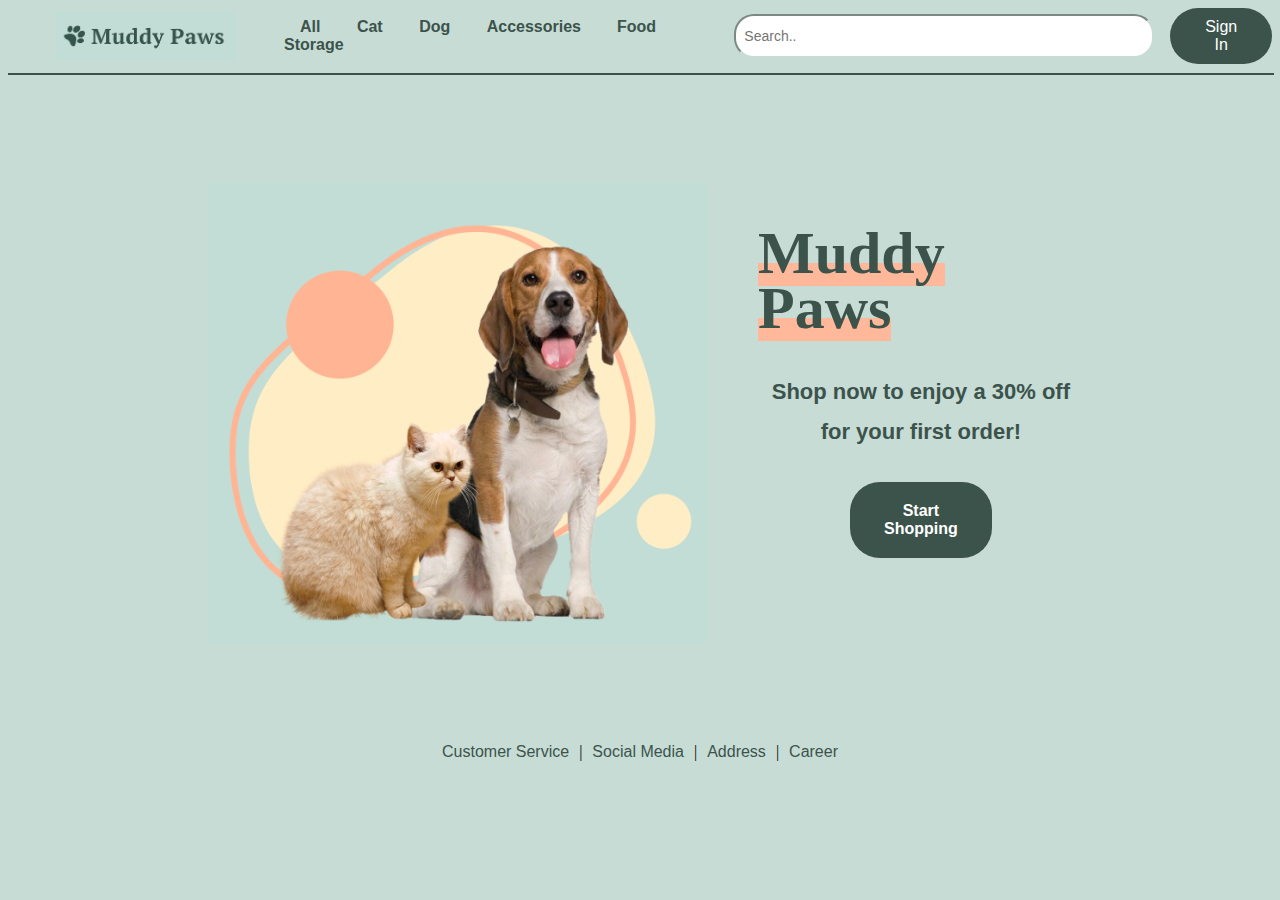
<file: index.html>
<!DOCTYPE html>
<html lang="en" dir="ltr">

  <head>
    <meta charset="utf-8">
    <link rel="stylesheet" href="./style.css">
    <title>Muddy Paws Shopping</title>
  </head>

  <body>
    <!--not sure how to use the link function yet, will leave the links here first  and modify later-->


    <div class="navigation">
      <div class="logo">
      <img width="180" height="50" src="image/logo.png" alt="Muddy Paws Logo" border="0"  >
      </div>

      <div class="catogry">
        <a href="#category">All </a>
        <a href="#category">Cat </a>
        <a href="#category">Dog </a>
        <a href="#category">Accessories</a>
        <a href="#category">Food Storage</a>
    </div>

    <div class="search">
      <input type="text" placeholder="Search.." style="width: 400px; height: 24px" >
    </div>

    <div class="signin">
     <button type="button">Sign In</button>
    </div>



    </div>

     <hr width= 100% color="#3C534C" >

    <div class="main">
    <img src="image/homepage.png" alt="cute pets" border="0" width='500' height='460'></a>

      <div class="right">
        <h1>
          Muddy Paws
        </h1>
        <h4>
          Shop now to enjoy a 30% off for your first order!         </h4>

        <a href="./productlist.html"><button type="button">Start Shopping</button></a>
      </div>

    </div>

    <div class='footer'>
      <a> Customer Service </a> <span> | </span>
      <a> Social Media   </a><span> | </span>
      <a> Address  </a><span> | </span>
      <a> Career</a>


    </div>




  </body>

</html>
</file>
<file: style.css>
body {
  background-color: #C7DCD5;
  margin: 8px;
}

/* Add a black background color to the top navigation bar */


.navigation {
  display: inline-flex;
  align-items: center;
}

.logo {
  display: inline-flex;
  align-content: center;
  margin: 0px 48px;

}

/* Style the links inside the navigation bar */
.navigation a {
  color: #3C534C;
  padding: 0px 16px;
  text-decoration: none;
  font-size: 16px;
  font-family: Arial;
  font-weight: bold;

}



/* Style the search box inside the navigation bar */
.navigation input[type=text] {
  float: right;
  padding: 8px;
  margin-right: 16px;
  margin-left:16px;
  font-size: 14px;
  border-radius: 20px;
  border-color: #C7DCD5;
}



.navigation button {
  background-color: #3C534C;
  border: none;
  color: white;
  padding: 10px 28px;
  text-align: center;
  display: inline-block;
  font-size: 16px;
  border-radius: 30px;
  font-family: Arial;
  cursor: pointer;
}

.shoppingcart{
  display: flex;
  line-height:34px;
  font-family: Arial;
  font-size: 16px;
  color:#3C534C;
  margin: 12px;

}



.main {
  display: inline-flex;
  padding:100px 200px;
}

.right {
  display: block;
  line-height:40px;
  padding: 50px;
  vertical-align: middle;

}

h1 {
  font-family: "PT Serif";
  font-weight:bold;
  font-size: 60px;
  color: #3C534C;
  background: linear-gradient(180deg, rgba(255,255,255,0) 65%, #FFB89A 65%);
  display: inline;

}

h4{
  font-family: Arial;
  font-size: 22px;
  color: #3C534C;
  text-align: center;

}

.right button{
  background-color: #3C534C;
  border: none;
  color: white;
  padding: 20px 34px;
  text-align: center;
  display: inline-block;
  font-size: 16px;
  border-radius: 30px;
  font-family: Arial;
  font-weight: bold;
  margin:0 92px;
  cursor: pointer;

}

.footer{
  display: flex;
  justify-content: center;
}

.footer a {
  padding: 0 10px;
  font-family: Arial;
  color: #3C534C;
}
</file>
